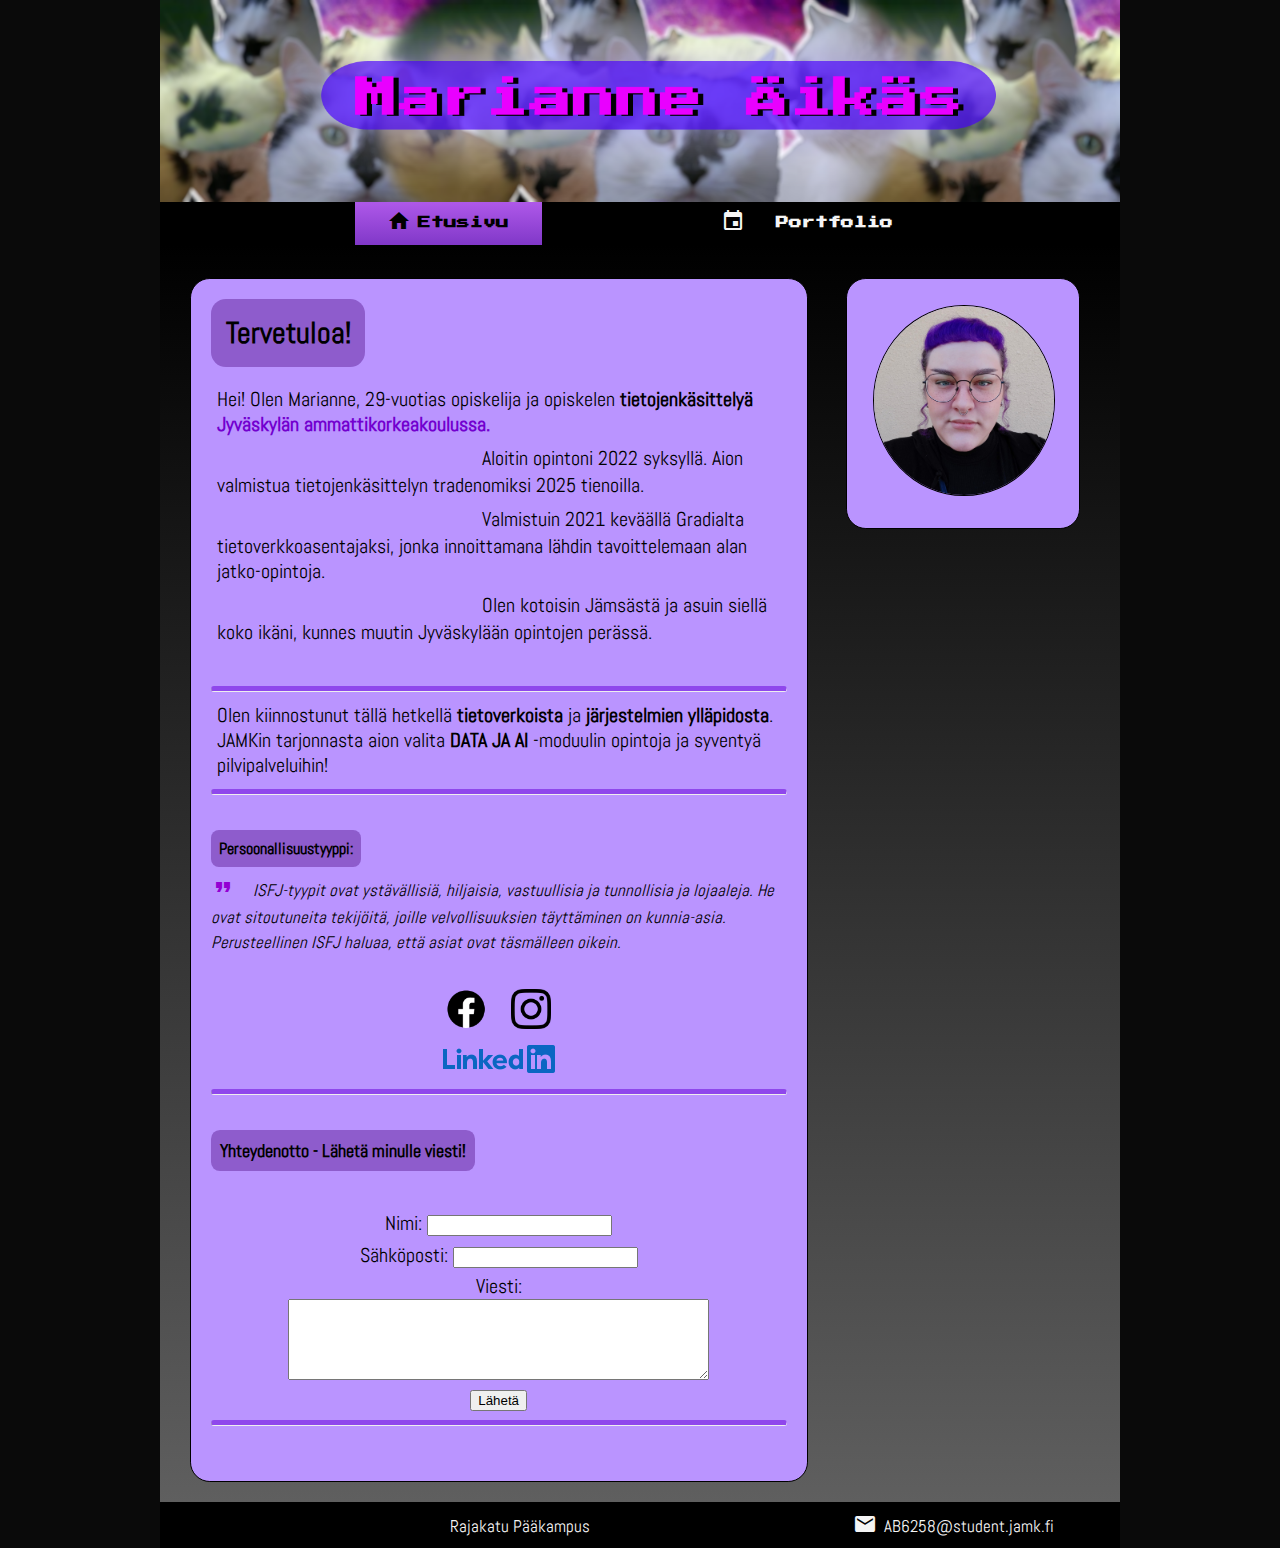
<file: index.html>
<!DOCTYPE html> <!-- Sivusto päivitetty viimeksi 2.4.2023-->
<html lang="fi">

<head> <!--Otsikko, metatiedot, CSS-linkitykset-->
    <meta content="text/html;charset=utf-8" http-equiv="Content-Type">
    <meta name="description" content="Innokas tietotekniikan opiskelija">
    <meta name="keywords" content="Portfolio, Marianne Äikäs, kotisivu, Jyväskylä">
    <meta name="author" content="Marianne Äikäs">
    <meta name="viewport" content="width=device-width, initial-scale=1.0">
    <link rel="icon" href="images/favicon.png">
    <link rel="stylesheet" href="styles/tyyli.css">
    <link rel="stylesheet" href="https://fonts.googleapis.com/icon?family=Material+Icons">
    <title>Marianne Äikäs: Etusivu</title>
    <style>
        @import url('https://fonts.googleapis.com/css2?family=Press+Start+2P&display=swap');
        @import url('https://fonts.googleapis.com/css2?family=Abel&display=swap');
    </style>
</head>

<body> <!--Body-->

    <article> <!--Sivun sisältö alkaa-->
        <h2 style="display: none;">asd</h2>
        <header> <!--Header-osio alkaa-->
            <a href="index.html"><img src="images/headerkuva.png" alt="headerkuva" id="headerkuva"></a>
        </header> <!-- header loppuu -->
        <nav>
            <a class="active" href="index.html"><i class="material-icons md-36">home</i>Etusivu</a>
            <a href="portfolio.html"><i class="material-icons md-36">emoji_events</i>Portfolio</a>
        </nav> <!-- nav loppuu -->

        <section id="content_all">
            <h2 style="display: none;">asd</h2>
            <section id="content_left">
                <h3 style="font-size: 150%;">Tervetuloa!</h3><br>
                <p>Hei! Olen Marianne, 29-vuotias opiskelija ja opiskelen <strong>tietojenkäsittelyä</strong>
                    <a href="https://www.jamk.fi/fi/Hae-opiskelemaan/amk-tutkinto/tyollisty-digitalisaation-toteuttajaksi"
                        target="_blank">Jyväskylän ammattikorkeakoulussa.</a>
                </p>
                <p><i class="material-icons md-36" style="padding-right: 1px; color: darkviolet;">arrow_right</i>Aloitin
                    opintoni 2022 syksyllä. Aion valmistua tietojenkäsittelyn tradenomiksi 2025 tienoilla.</p>
                <p><i class="material-icons md-36"
                        style="padding-right: 1px; color: darkviolet">arrow_right</i>Valmistuin 2021 keväällä Gradialta
                    tietoverkkoasentajaksi, jonka innoittamana lähdin tavoittelemaan alan jatko-opintoja.</p>
                <p><i class="material-icons md-36" style="padding-right: 1px; color: darkviolet">arrow_right</i>Olen
                    kotoisin Jämsästä ja asuin siellä koko ikäni, kunnes muutin Jyväskylään opintojen perässä.</p>
                <br>
                <hr class="rounded">
                <p>Olen kiinnostunut tällä hetkellä <strong>tietoverkoista</strong> ja <strong>järjestelmien
                        ylläpidosta</strong>. JAMKin tarjonnasta aion valita <strong>DATA JA AI</strong> -moduulin
                    opintoja ja syventyä
                    pilvipalveluihin!</p>
                <hr class="rounded">
                <br>
                <h3 style="font-size: 80%;"><a href="https://www.16personalities.com/profiles/2c90fa23a59cf"
                        target="_blank" style="color: black;">Persoonallisuustyyppi:</a></h3><br>
                <i class="material-icons md-36" style="color: darkviolet;">format_quote</i>
                <p style="font-style: italic; font-size: 85%; display: inline;">ISFJ-tyypit ovat ystävällisiä,
                    hiljaisia, vastuullisia ja tunnollisia ja lojaaleja. He ovat sitoutuneita tekijöitä, joille
                    velvollisuuksien täyttäminen on kunnia-asia. Perusteellinen ISFJ haluaa, että asiat ovat täsmälleen
                    oikein.</p> <!--Lähde viitattu 1.12.2021: https://www.evermind.fi/isfj-persoonallisuus/-->
                <br>
                <br>
                <div class="center-ikonit"> <a href="https://www.facebook.com/marppaiks/" target="_blank"><img
                            class="some" src="images/facebook.png" alt="Facebook-logo"></a>
                    <a href="https://www.instagram.com/mmarppa/" target="_blank"><img class="some"
                            src="images/instagram.png" alt="Instagram-logo"></a>
                </div>
                <div class="linked">
                    <a href="https://www.linkedin.com/in/marianne-%C3%A4ik%C3%A4s-826692224/" target="_blank"><img
                            src="images/linkedin.png" alt="Linkedin-logo"></a>
                </div>
                <hr class="rounded"><br>
                <h3 style="font-size: 90%;">Yhteydenotto - Lähetä minulle viesti!</h3><br><br>
                <div>
                    <form action="https://usebasin.com/f/d81b6409e754" method="POST" enctype="multipart/form-data" id="form" style="text-align: center;">
                        <p><label for="name">Nimi:</label>
                        <input type="text" name="name" /><br></p>
                        <p><label for="email">Sähköposti:</label>
                        <input type="email" name="email" required /><br></p>
                        <label for="message">Viesti:</label><br>
                        <textarea name="message" rows="5" cols="50"></textarea><br>
                        <button type="submit">Lähetä</button>
                    </form>
                </div>
                <hr class="rounded"><br>
            </section>

            <section id="content_right">
                <h2 style="display: none;">asd</h2>
                <p><img src="images/omakuva.jpeg" alt="omakuva" id="omakuva"></p>
            </section>
        </section>

        <footer>
            <div id="footer_left">
                <i style="vertical-align: -4px;" class="material-icons md-36">apartment</i>Rajakatu Pääkampus
            </div>
            <div id="footer_right">
                <i style="vertical-align: -4px;" class="material-icons md-36">alternate_email</i>AB6258@student.jamk.fi
            </div>
        </footer><!-- footer loppuu -->
    </article> <!--Sivun sisältö loppuu-->

</body>

</html>
</file>
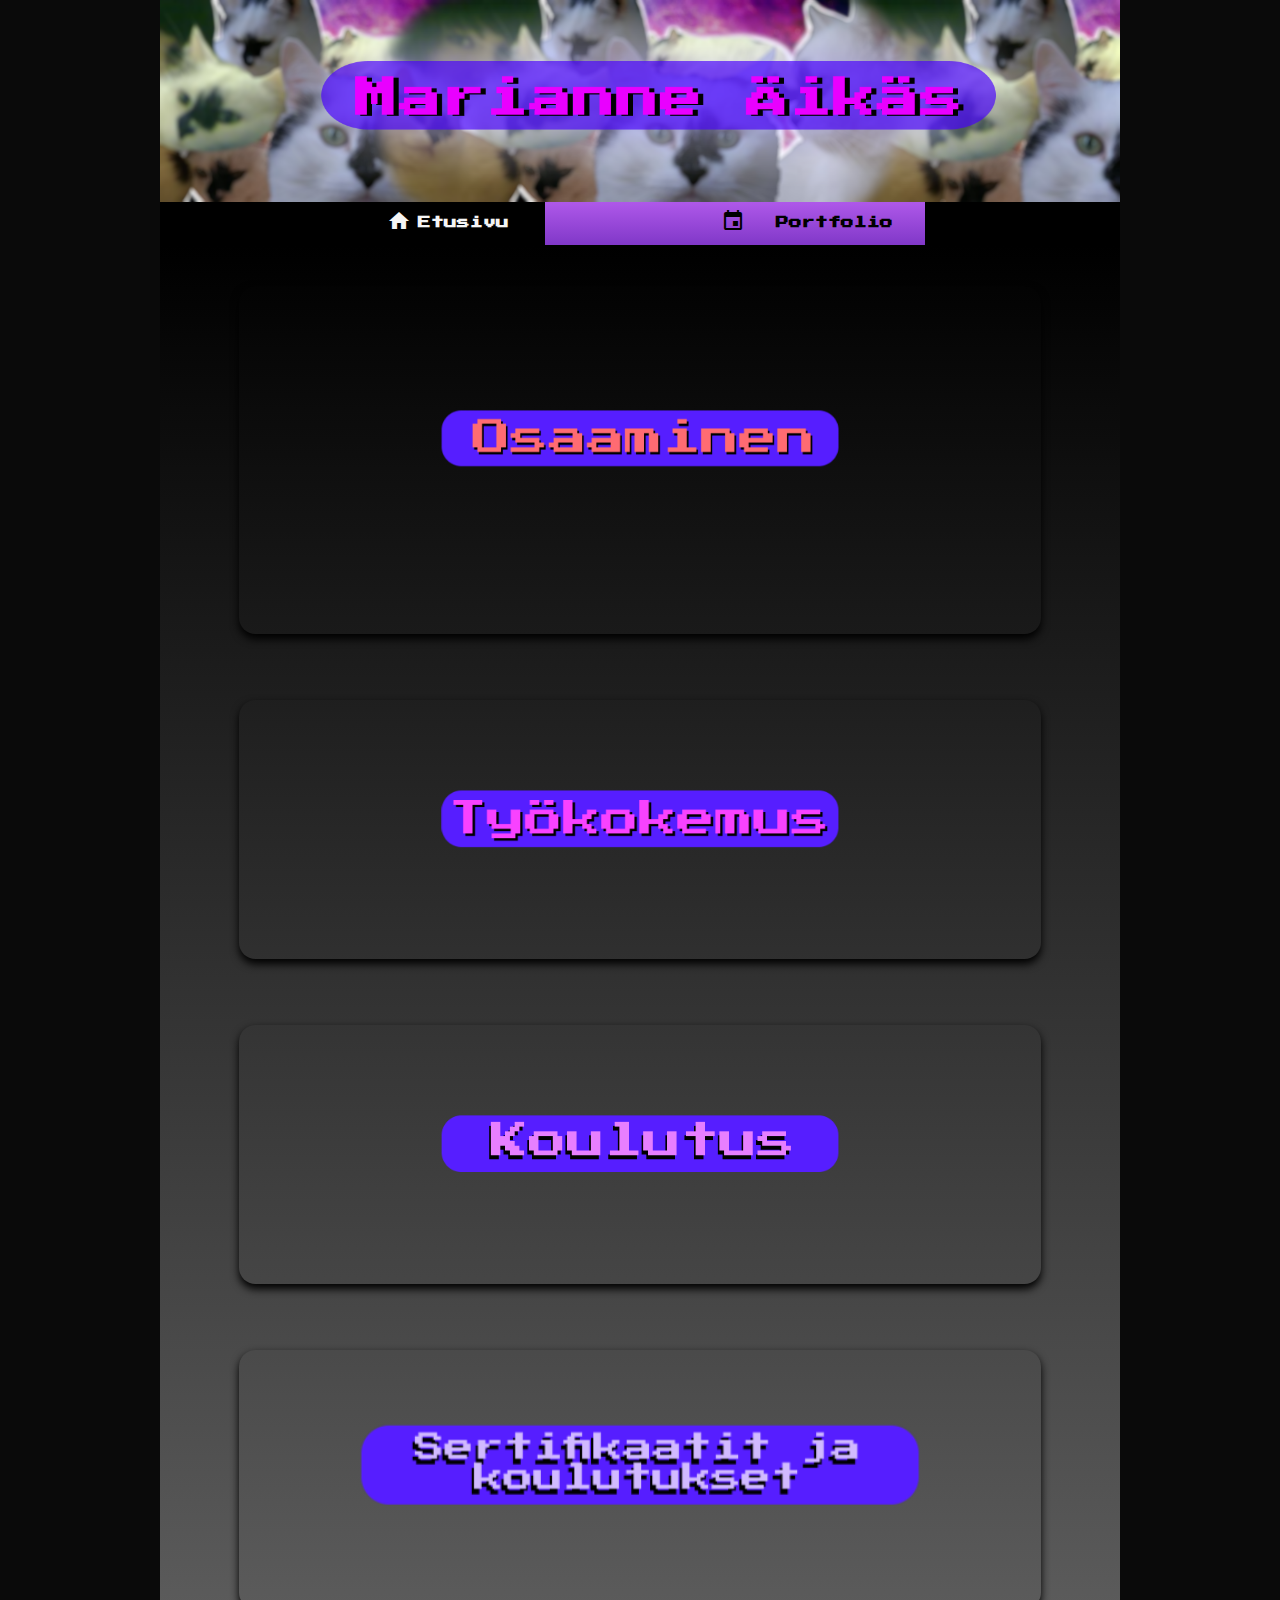
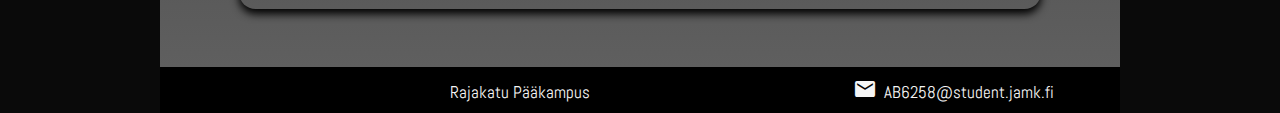
<file: portfolio.html>
<!DOCTYPE html>
<html lang="fi">

<head> <!--Otsikko, metatiedot, CSS-linkitykset-->
  <meta content="text/html;charset=utf-8" http-equiv="Content-Type">
  <meta name="description" content="Innokas tietotekniikan opiskelija">
  <meta name="keywords" content="Portfolio, Marianne Äikäs, kotisivu, Jyväskylä">
  <meta name="author" content="Marianne Äikäs">
  <meta name="viewport" content="width=device-width, initial-scale=1.0">
  <link rel="icon" href="images/favicon.png">
  <link rel="stylesheet" href="styles/tyyli.css">
  <link rel="stylesheet" href="https://fonts.googleapis.com/icon?family=Material+Icons">
  <title>Marianne Äikäs: Portfolio</title>
  <style>
    @import url('https://fonts.googleapis.com/css2?family=Press+Start+2P&display=swap');
    @import url('https://fonts.googleapis.com/css2?family=Abel&display=swap');
  </style>
</head>

<body> <!--Body-->

  <article> <!--Sivun sisältö alkaa-->
    <h2 style="display: none;">asd</h2>
    <header> <!--Header-osio alkaa-->
      <a href="index.php"><img src="images/headerkuva.png" alt="headerkuva" id="headerkuva"></a>
    </header> <!-- header loppuu -->
    <nav>
      <a href="index.html"><i class="material-icons md-36">home</i>Etusivu</a>
      <a class="active" href="portfolio.html"><i class="material-icons md-36">emoji_events</i>Portfolio</a>
    </nav> <!-- nav loppuu -->

    <section id="content_all">

      <div class="kortti1"> <!-- Osaaminen-osio-->
        <div class="kortti-inner" style="height: 21em;">
          <div class="kortti-etu">
            <h4 class="etuteksti"><img src="images/otsikkokuva4.png" alt="otsikkokuva"
                style="width: 50%; padding-top: 6em; margin: 0 auto;"></h4>
          </div>
          <div class="kortti-taka">
            <div class="otsikko">
              <i style="font-size: 50px !important; padding-top: 0.1em;" class="material-icons md-36">keyboard</i>
            </div>
            <p>ICT-skills: Word, Excel, PP, Adobe Products</p>
            <hr class="rounded2">
            <p><a href="https://github.com/marppaiks/DigimonRandomizer" target="_blank">HTML, CSS, JS,
                Frontend perusteet <img src="images/git.png" alt="gitlogo"
                  style="width:25px; display: inline; vertical-align: -5px;"></a></p>
            <hr class="rounded2">
            <p>Linux perusteet</p>
            <hr class="rounded2">
            <p><a href="https://github.com/marppaiks/PythonBasics" target="_blank">Python-ohjelmoinnin perusteet <img
                  src="images/git.png" alt="gitlogo" style="width:25px; display: inline; vertical-align: -5px;"></a></p>
            <hr class="rounded2">
            <p><a href="https://1drv.ms/b/s!Aj4ZehknsXUm7HPrE4mZxxRPTe8H" target="_blank">Tietoverkkokaapelointi <img
                  src="images/onedrive.png" alt="onedrive-logo"
                  style="width:25px; display: inline; vertical-align: -3px;"></a></p>
            <hr class="rounded2">
            <p><a href="https://1drv.ms/b/s!Aj4ZehknsXUm7gLmcYJzRpJK_Ci8" target="_blank">LAN-asennusharjoitus <img
                  src="images/onedrive.png" alt="onedrive-logo"
                  style="width:25px; display: inline; vertical-align: -3px;"></a></p>
            <br>
          </div>
        </div>
      </div>

      <div class="kortti1"> <!-- Työkokemus-osio-->
        <div class="kortti-inner">
          <div class="kortti-etu">
            <h4 class="etuteksti"><img src="images/otsikkokuva.png" alt="otsikkokuva"
                style="width: 50%; padding-top: 4em; margin: 0 auto;"></h4>
          </div>
          <div class="kortti-taka">
            <div class="otsikko">
              <i style="font-size: 50px !important; padding-top: 0.1em;" class="material-icons md-36">build_circle</i>
            </div>
            <p>4kk/2023: Telia Inmics-Nebula Oy, Application Specialist: <strong>B2B Service Desk</strong></p>
            <hr class="rounded2">
            <p>3kk/2022: Jyväskylän Kaupunki, Tietohallinto: <strong>IT-tuki verkkotiimissä</strong> <em>(Kesätyö)</em>
            </p>
            <hr class="rounded2">
            <p>3vko/2020: PBR, Head Office Osnabrück (Saksa): <strong>IT-tuki</strong> <em>(Työssäoppiminen)</em></p>
            <hr class="rounded2">
            <p>8kk/2018: Jämsän Kaupunki, Kulttuuritoimi: <strong>Toimistoapulainen</strong></p>
            <hr class="rounded2">
          </div>
        </div>
      </div>

      <div class="kortti1"> <!--Koulutus-osio-->
        <div class="kortti-inner">
          <div class="kortti-etu">
            <h4 class="etuteksti"><img src="images/otsikkokuva2.png" alt="otsikkokuva"
                style="width: 50%; padding-top: 4em; margin: 0 auto;"></h4>
          </div>
          <div class="kortti-taka">
            <div class="otsikko">
              <i style="font-size: 50px !important; padding-top: 0.1em;" class="material-icons md-36">school</i>
            </div>
            <br>
            <p>Tietojenkäsittelyn tradenomi, JAMK 2022 -</p>
            <hr class="rounded2">
            <p>Tieto- ja viestintätekniikan pt. Tietoverkkoasentaja, Gradia Jämsä 2021</p>
            <hr class="rounded2">
            <p>Tieto- ja viestintätekniikan pt. Datanomi, Jämsän ammattiopisto 2013</p>
          </div>
        </div>
      </div>

      <div class="kortti1"> <!--Sertifikaatti-osio-->
        <div class="kortti-inner">
          <div class="kortti-etu">
            <h4 class="etuteksti"><img src="images/otsikkokuva3.png" alt="otsikkokuva"
                style="width: 70%; padding-top: 3em; margin: 0 auto;"></h4>
          </div>
          <div class="kortti-taka">
            <div class="otsikko">
              <i class="material-icons md-36" style="font-size: 50px !important; padding-top: 0.1em;">military_tech</i>
            </div>
            <br>
            <p>SFS 6002 Sähkötyöturvallisuuskortti: 10/2025</p>
            <hr class="rounded3">
            <p>Tulityökortti: 10/2024</p>
            <hr class="rounded3">
            <p>Työturvallisuuskortti: 1/2025</p>
          </div>
        </div>
      </div>

    </section>

    <footer>
      <div id="footer_left">
        <i class="material-icons md-36">apartment</i>Rajakatu Pääkampus
      </div>
      <div id="footer_right">
        <i class="material-icons md-36">alternate_email</i>AB6258@student.jamk.fi
      </div>
    </footer><!-- footer loppuu -->
  </article> <!--Sivun sisältö loppuu-->

</body>

</html>
</file>
<file: styles/tyyli.css>
body,
html {
  /*Koko sivun määrityksiä*/
  margin: auto;
  font-family: 'Abel', sans-serif;
  height: 100%;
  max-width: 60em;
  background-color: rgb(10, 10, 10);
}
/*Ikonien määrittelyt*/
i {
  padding-right: 0.3em;
  display: inline-flex;
  font-size: 24px !important;
  vertical-align: -3px;
  padding-bottom: 5px;
}
.some {
  width: 40px;
  height: auto;
  padding: 10px;
}

.linked,
.center-ikonit {
  text-align: center;
}
/*Ikonien määrittely loppuu*/

article {
  max-width: 100%;
  font-size: 90%;
}
#headerkuva {
  width: 100%;
  height: auto;
  float: left;
}
nav {
  overflow: hidden;
  background-color: black;
  text-align: center;
  height: 2em;
  padding: 0.5em;
}
nav a {
  font-family: 'Press Start 2P';
  font-size: 90%;
  position: inherit;
  color: whitesmoke !important;
  text-align: center;
  text-decoration: none;
  padding: 2.5em;
}
nav a:hover {
  color: rgb(139, 77, 255) !important;
}
nav a.active {
  background-image: linear-gradient(rgb(194, 102, 247), rgb(110, 43, 187));
  color: black !important;
} /*nav-bar loppuu*/

#content_all {
  background-color: #353535;
  overflow: hidden;
  font-size: 1.15em;
  width: 100%;
  height: 100%;
  padding-top: 2em;
  background-image: linear-gradient(rgb(0, 0, 0), rgb(95, 95, 95));
}
#content_left,
#content_left_2,
#content_right,
#content_right_2 {
  width: 60%;
  height: 100%;
  background-color: #ba94ff;
  border: 0.1em solid black;
  border-radius: 1em;
  padding: 1em;
  overflow: hidden;
  margin: 0 0 1em 1.5em;
  float: left;
  font-size: 120%;
}
#content_right {
  width: 20%;
  float: right;
  margin: 0 40px 1.5em 0.5em;
}
#content_right_2 {
  width: 34%;
  float: right;
  margin: 0 1em 1.5em 0.5em;
}
#content_left_2 {
  width: 50%;
  margin: 0 10 1.5em 25;
}
.videot,
#pelilaatikko {
  text-align: center;
}
#omakuva {
  width: 100%;
  height: auto;
  border-radius: 50%;
  border: solid 1px black;
}
p {
  margin: 5px;
  padding: 1px;
}
a:link,
a:visited {
  color: rgb(114, 0, 207);
  text-decoration: none;
  font-weight: bold;
}
h3 {
  background-color: rgba(98, 38, 155, 0.507);
  display: inline-block;
  border-radius: 0.5em;
  padding: 0.5em;
  margin: 0 0 0.5em 0;
}
footer {
  overflow: hidden;
  background-color: black;
  text-align: center;
  height: 2em;
  padding: 0.6em;
  color: whitesmoke;
}
#footer_left,
#footer_right {
  display: inline-block;
  margin-right: 10px;
  margin-left: 10px;
  padding-top: 0.1em;
  font-size: 120%;
}
hr.rounded {
  border-top: 5px solid rgb(143, 71, 236);
  border-radius: 5px;
}
hr.rounded2 {
  border-top: 2px solid rgb(0, 0, 0);
  border-radius: 5px;
  padding: 0;
}
hr.rounded3 {
  border-top: 1px solid rgb(0, 0, 0);
  border-radius: 5px;
  padding: 0;
}
.kortti1 {
  /*Korttien perusasettelut*/
  padding: 0.5em;
  margin-bottom: 3em;
}
.otsikko {
  background-image: linear-gradient(
    rgb(197, 51, 255),
    rgb(114, 90, 253),
    rgba(130, 76, 175, 0.027)
  );
  border-radius: 0.5em;
  margin-bottom: 15px;
  margin: 0 15 auto;
}
.kortti-inner {
  width: 85%;
  height: 15.625em;
  margin: 0 auto;
  text-align: center;
  transition: transform 0.5s;
  transform-style: preserve-3d;
  box-shadow: 0 0.25em 0.5em 0 #000000;
  border-radius: 1em;
}
.kortti1:hover .kortti-inner {
  transform: rotateY(180deg);
}
.kortti-etu,
.kortti-taka {
  position: absolute;
  width: 100%;
  height: 100%;
  -webkit-backface-visibility: hidden;
  backface-visibility: hidden;
}
.kortti-taka {
  background-color: #ba94ff;
  color: black;
  transform: rotateY(180deg);
  border-radius: 1em;
}
/*Mobiilinäkymän määrittely*/
@media screen and (max-width: 800px) {
  #content_left,
  #content_right,
  #content_right_2 {
    float: none;
    display: block;
    width: 90%;
    height: 100%;
    margin: 20px auto;
  }
  #content_right {
    width: 40%;
  }
  #content_right_2 {
    width: 90%;
    margin: 1em auto;
  }
  #content_left_2 {
    width: 90%;
    float: none;
    display: block;
    height: 100%;
    margin: 1em auto;
  }
  i {
    vertical-align: -3px;
    font-size: 22px !important;
    padding-right: 10px;
  }
  nav {
    height: 110px;
  }
  nav a {
    display: block;
    padding: 6px 0px;
    margin-top: -7px;
    margin-bottom: 5px;
  }
  #pelilaatikko {
    font-size: 80%;
  }
  .videot {
    width: 80%;
    height: auto;
    border-radius: 1em;
    margin-left: 1.5em;
  }
  footer {
    overflow: hidden;
    height: 40px;
  }
  #footer_right,
  #footer_left {
    display: inline-block;
    margin: 5px 8px;
    font-size: 100%;
  }
  .kortti1,
  .kortti-inner {
    height: 20em;
  }
  .etuteksti {
    padding-top: 3em;
  }
  .kortti-taka {
    margin: auto auto;
  }
} /*Mobiilinäkymän määrittelyt loppuu*/
</file>
